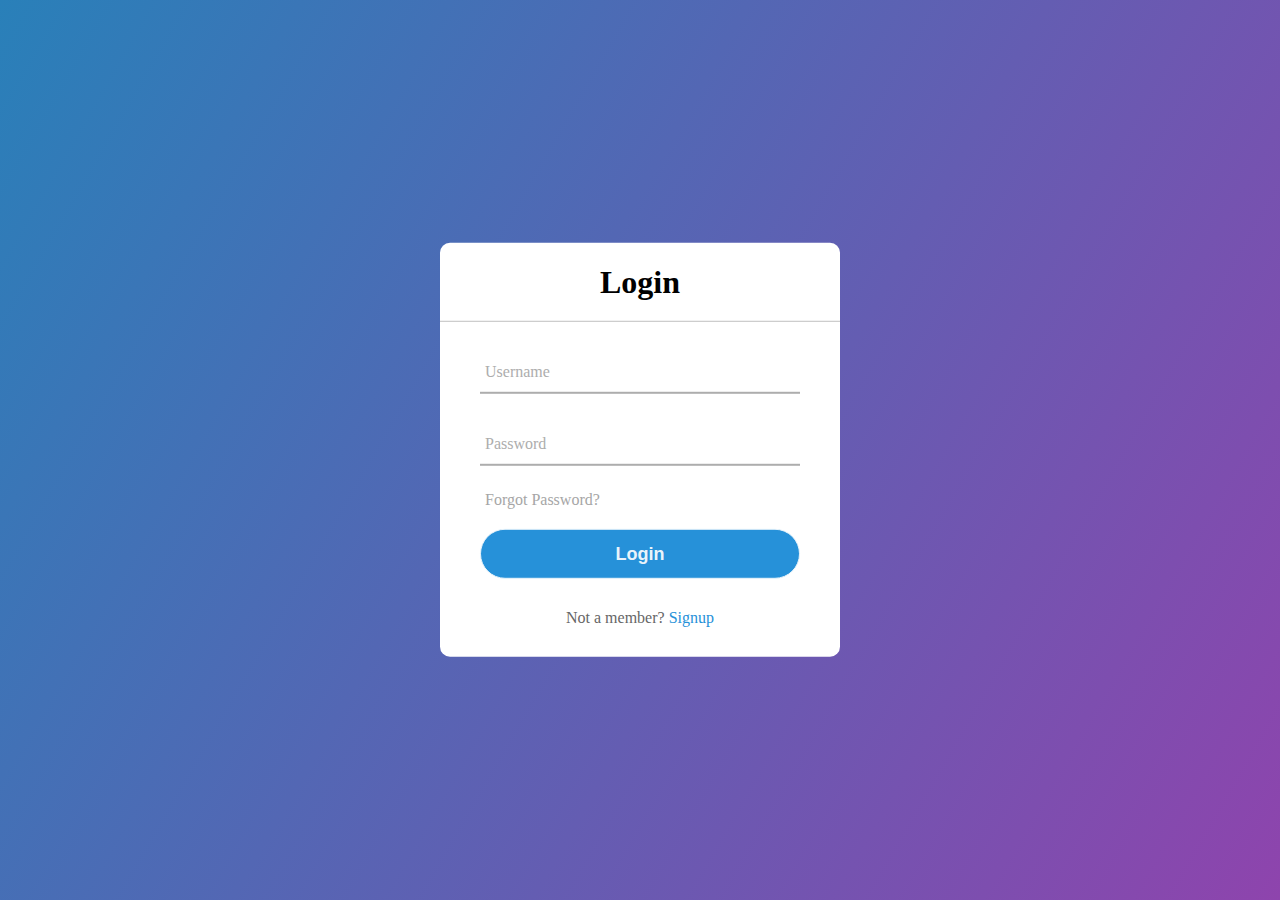
<file: index.html>
<!DOCTYPE html>
<html lang="en" dir="ltr">
    <head>
        <meta charset="UTF-8" />
        <title>Login Form</title>
        <link rel="stylesheet" href="Style1.css">
    </head>
    <body>
        <div class="center">
            <h1>Login</h1>
            <form method="post">
                <div class="txt_field">
                    <input type="text" required>
                    <span></span>
                    <label>Username</label>
                </div>
                <div class="txt_field">
                    <input type="password" required>
                    <span></span>
                    <label>Password</label>
                </div>
                <div class="pass">Forgot Password?</div>
                <input type="submit" value="Login">
                <div class="signup_link">
                  Not a member? <a href="#">Signup</a> 
                </div>      

            </form>
        </div>
    </body>





</html>
</file>
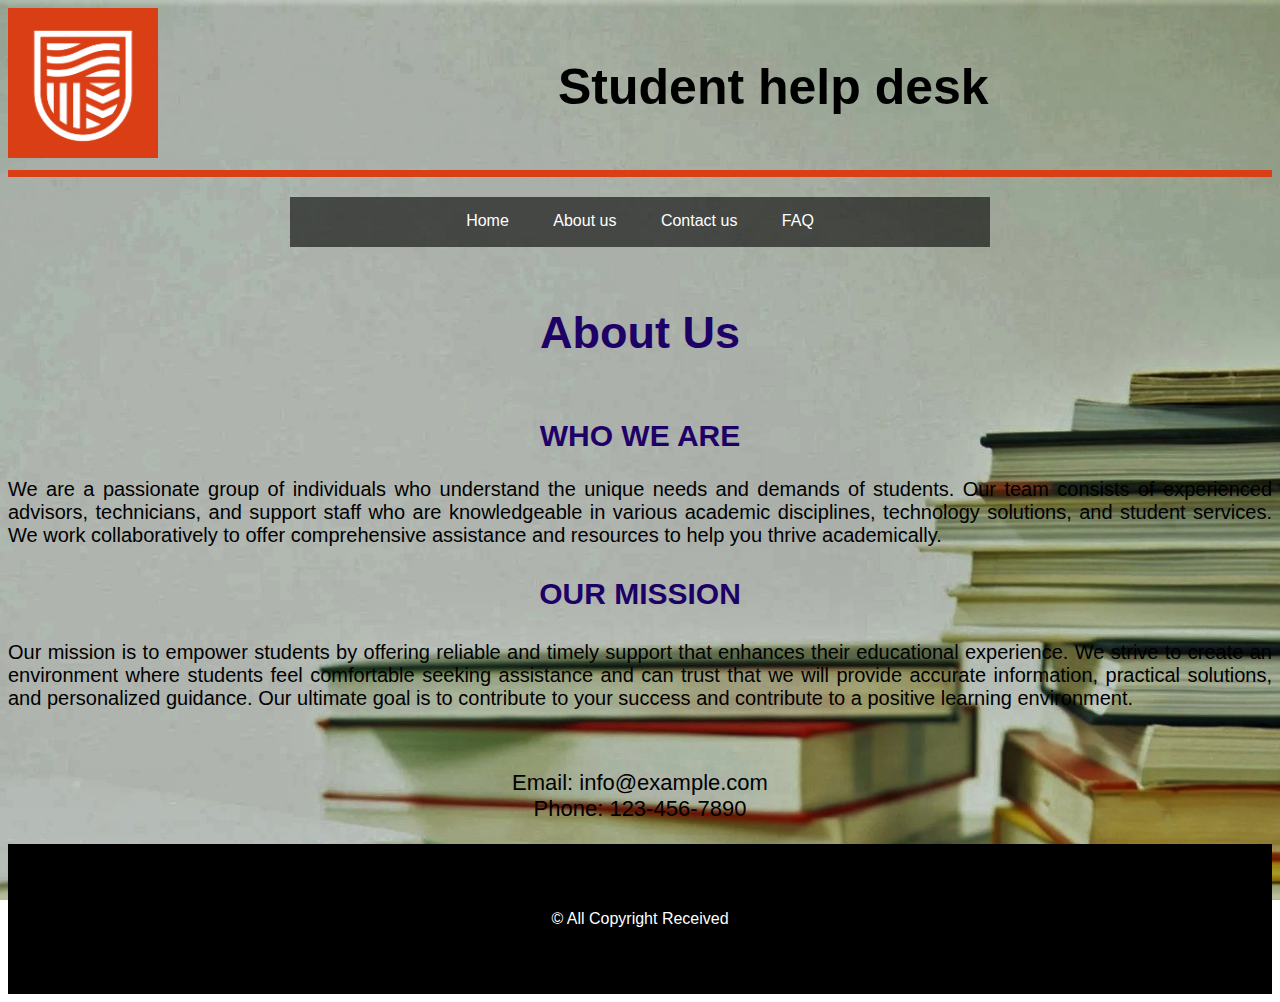
<file: aboutUS.html>
﻿<!DOCTYPE html>
<html>
<head>
    <title>About Us</title>
    
    <Link rel="stylesheet" href="aboutUS.css"

</head>
<body>
    <div class="container">
        <div class="i1">
            <img src="img/university logo.png" alt="university logo"> 
        </div>

        <div class="i2">
            <h1>Student help desk</h1>
        </div>
    </div>

    <hr>

    <center>
    <div class="menubar">
    
            <a href="Home.html">Home</a>
            <a href="#">About us</a>
            <a href="contactUS.html">Contact us</a>
            <a href="FAQ.html">FAQ</a>
    </div>
    </center>

</head>
<body>
    
       <h4>About Us</h4>
   
    <div class="paragraph">

        <h2>WHO WE ARE</h2>

    
        <p>We are a passionate group of individuals who understand the unique needs and demands of students.
            Our team consists of experienced advisors, technicians, and support staff who are knowledgeable in 
            various academic disciplines, technology solutions, and student services. We work collaboratively 
            to offer comprehensive assistance and resources to help you thrive academically.</p>

              

    <h3>OUR MISSION</h3>

    

        <p>Our mission is to empower students by offering reliable and timely support that enhances their 
            educational experience. We strive to create an environment where students feel comfortable seeking 
            assistance and can trust that we will provide accurate information, practical solutions, and personalized 
            guidance. Our ultimate goal is to contribute to your success and contribute to a positive learning environment.</p>







    </div><br>
   
   
 
   <div class="information">

    <p>Email: info@example.com<br>
    Phone: 123-456-7890</p>


   </div>
 


 
   

    <footer class="foot">
        <p>&copy; All Copyright Received</p>
    </footer>  


</body>
</html>
</file>
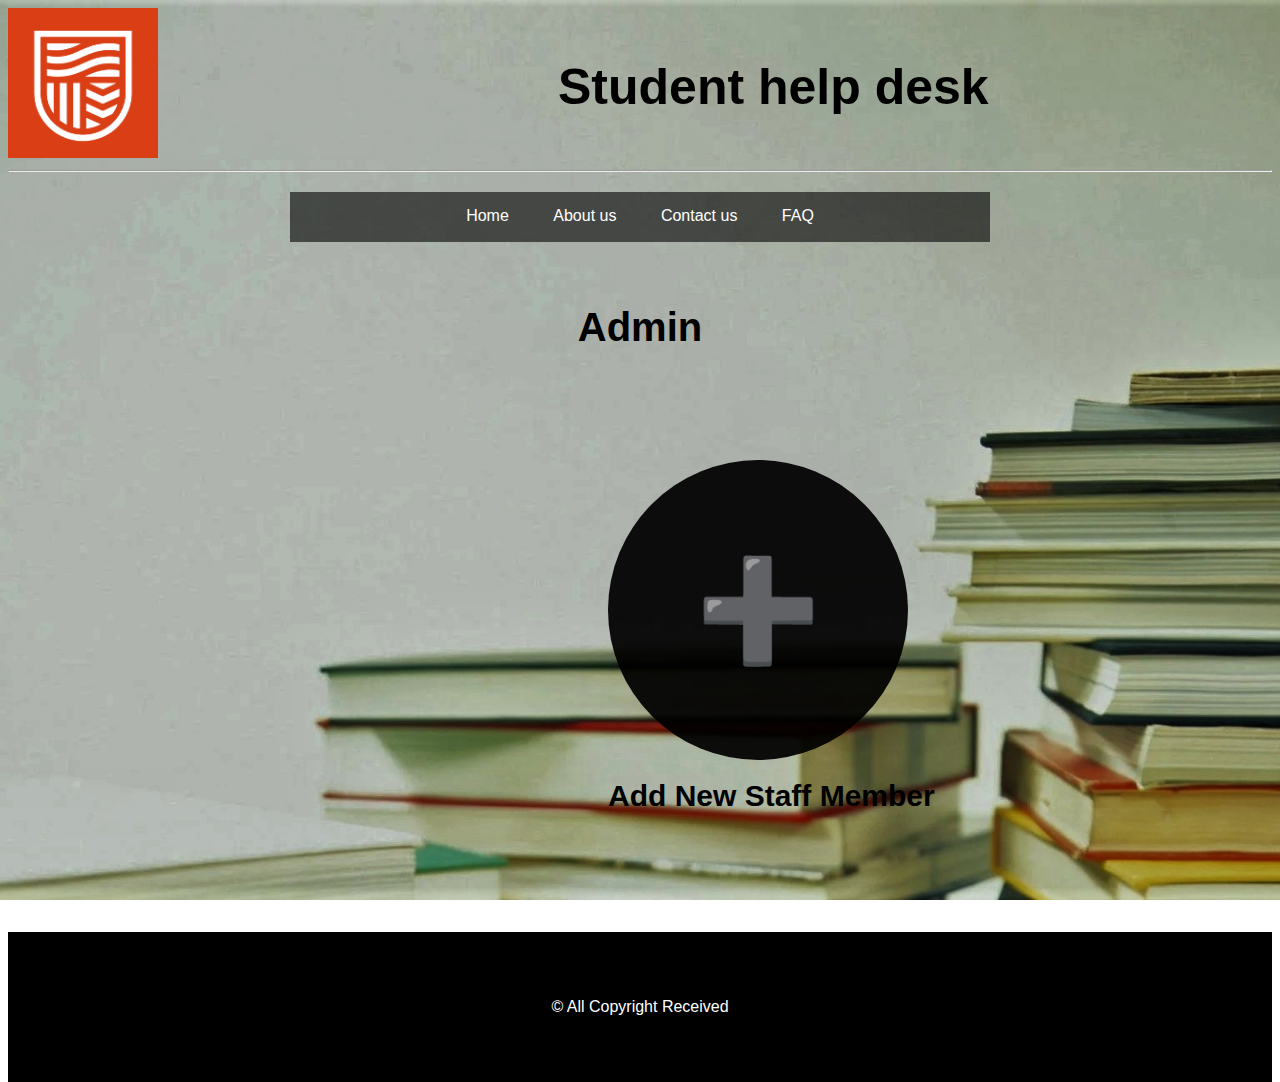
<file: admin main.html>
<!DOCTYPE html>
<html lang="en">
<head>
    <meta charset="UTF-8">
    <title>Admin page</title>
    
    <link rel="stylesheet" href="admin main.css">

</head>
<body>
    <div class="container">
        <div class="i1">
            <img src="img/university logo.png" alt="university logo">
        </div>

        <div class="i2">
            <h1>Student help desk</h1>
        </div>
    </div>

    <hr>

    <center>
    <div class="menubar">
    
            <a href="Home.html">Home</a>
            <a href="aboutUS.html">About us</a>
            <a href="contactUS.html">Contact us</a>
            <a href="FAQ.html">FAQ</a>
    </div>
    </center>

    <h4>Admin</h4>

    <div class="btnAndProfile">
        <div class="btn">
            <button type="submit" class="Tickets" id="addnewstaffmember" title="Add New Staff Member"><a href="staffadding page.php">➕</a></button>
          
            <div class="btnname">

                <h3 >
                    <a href="staffadding page.php" id="addnewstaffmember" target="_blank">Add New Staff Member</a>
                </h3>

            </div>
        </div>

    </div>

    <footer class="foot">
            <p>&copy; All Copyright Received</p>
    </footer>
    
</body>
</html>
</file>
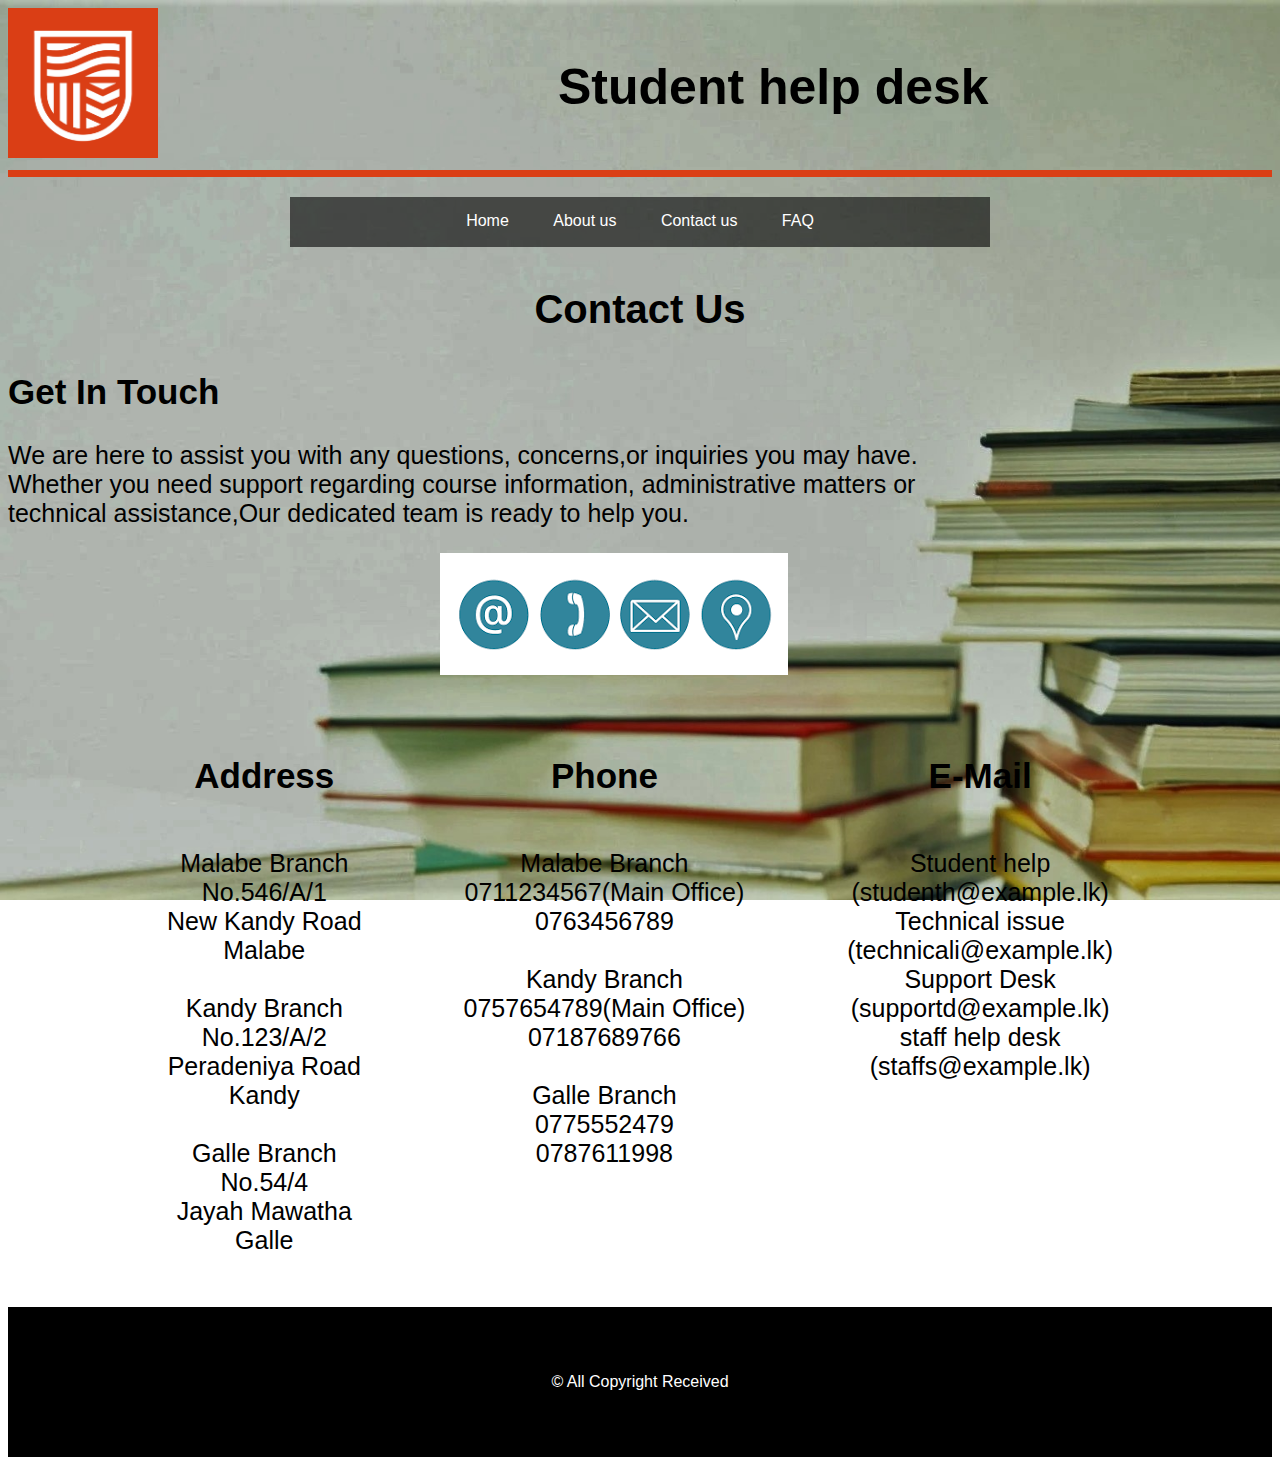
<file: contactUS.html>
﻿<!DOCTYPE html>
<html lang="en">
<head>
    <title>Get In Touch</title>
    
    <Link rel="stylesheet" href="./contactUS.css"

</head>
<body>
    <div class="container">
        <div class="i1">
            <img src="img/university logo.png" alt="university logo">
        </div>

        <div class="i2">
            <h1>Student help desk</h1>
        </div>
    </div>

    <hr>

    <center>
    <div class="menubar">
    
            <a href="Home.html">Home</a>
            <a href="aboutUS.html">About us</a>
            <a href="#">Contact us</a>
            <a href="FAQ.html">FAQ</a>
    </div>
    </center>

        <center>
           <h3>Contact Us</h3>
        </center>    
        <h2>Get In Touch</h1>
        <div class="i7">

            <p>We are here to assist you with any questions, concerns,or inquiries you may have.<br>
                Whether you need support regarding course information, administrative matters or <br>
                technical assistance,Our dedicated team is ready to help you.</p>
        </div>
            
          

<div class="imgage">

    <img src="img/download.png"  alt="download">

</div>
       
    <table id="Contact Us table">


        <div class="table">
    
        <tr>
            <th>Address</th>
            <th>Phone</th>
            <th>E-Mail</th>
        </tr>
    
            <td>
                Malabe Branch<br>
                No.546/A/1<br>
                New Kandy Road<br>
                Malabe<br><br>
                Kandy Branch<br>
                No.123/A/2<br>
                Peradeniya Road<br>
                Kandy<br><br>
                Galle Branch<br>
                No.54/4<br>
                Jayah Mawatha<br>
                Galle
            </td>
        
        
            <td>
                Malabe Branch<br>
                0711234567(Main Office)<br>
                0763456789<br><br>
                Kandy Branch<br>
                0757654789(Main Office)<br>
                07187689766<br><br>
                Galle Branch<br>
                0775552479<br>
                0787611998<br><br><br><br>
            </td>
        
             
            <td>
                Student help<br>
                (studenth@example.lk)<br>
                Technical issue<br>
                (technicali@example.lk)<br>
                Support Desk<br>
                (supportd@example.lk)<br>
                staff help desk<br>
                (staffs@example.lk)<br><br><br><br><br><br><br>
            </td>
        </div>

    </table> 

        <footer class="foot">
            <p>&copy; All Copyright Received</p>
        </footer>  

  
    
</body>
</html>
</file>
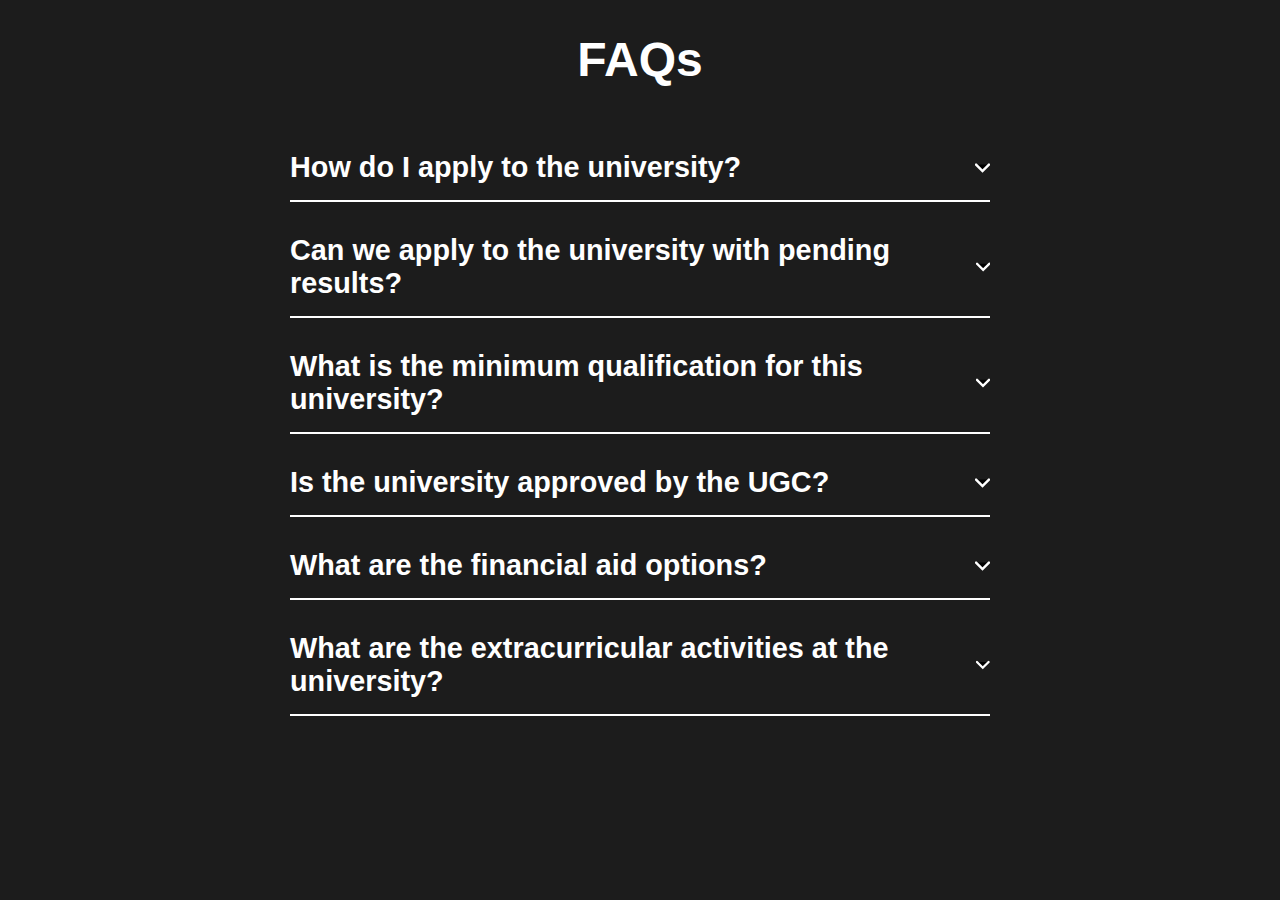
<file: FAQ.html>
<!DOCTYPE html>
<html lang="en">
<head>
    <meta charset="UTF-8">
    <meta http-equiv="X-UA-Compatible" content="IE=edge">
    <meta name="viewport" content="width=device-width, initial-scale=1.0">
    <title>FAQs Page</title>
    <link rel="stylesheet" href="FAQ.css">
</head>
<body>
    <section>
        <h2 class="title">FAQs</h2>

        <div class="faq">
            <div class="question">
                <h3>How do I apply to the university?</h3>

                <svg width="15" height="10" viewBox="0 0 42 25">
                    <path 
                        d="M3 3L21 21L39 3" 
                        stroke="white" 
                        stroke-width="7" 
                        stroke-linecap="round"/>
                </svg>

            </div>
            <div class="answer">
                <p>
                    To apply to this university, 
                    you will need to submit an application form, 
                    which can be found on the university's website. 
                    You will also need to submit official transcripts from your high school or college, 
                    as well as standardized test scores (such as the SAT or ACT).
                </p>
            </div>
        </div>

        <div class="faq">
            <div class="question">
                <h3>Can we apply to the university with pending results?</h3>

                <svg width="15" height="10" viewBox="0 0 42 25">
                    <path 
                        d="M3 3L21 21L39 3" 
                        stroke="white" 
                        stroke-width="7" 
                        stroke-linecap="round"/>
                </svg>

            </div>
            <div class="answer">
                <p>
                    Students can also apply with pending results and must ensure they meet the below-mentioned minimum points to proceed with the degree program.
                </p>
            </div>
        </div>

        <div class="faq">
            <div class="question">
                <h3>What is the minimum qualification for this university?</h3>

                <svg width="15" height="10" viewBox="0 0 42 25">
                    <path 
                        d="M3 3L21 21L39 3" 
                        stroke="white" 
                        stroke-width="7" 
                        stroke-linecap="round"/>
                </svg>

            </div>
            <div class="answer">
                <p>
                    Minimum of 3 "S" passes (covering Combined Mathematics and Physics) 
                    in G.C.E. A/L (Sri Lanka) in one and the same sitting or Minimum of 3 "C" passes (covering Mathematics and Physics) 
                    in G.C.E. A/L Cambridge or Edexcel in one and the same sitting, and a pass the Aptitude Test conducted by this university.
                </p>
            </div>
        </div>

        <div class="faq">
            <div class="question">
                <h3>Is the university approved by the UGC?</h3>

                <svg width="15" height="10" viewBox="0 0 42 25">
                    <path 
                        d="M3 3L21 21L39 3" 
                        stroke="white" 
                        stroke-width="7" 
                        stroke-linecap="round"/>
                </svg>

            </div>
            <div class="answer">
                <p>
                    We are a leading non-state degree-awarding institute approved by 
                    the University Grants Commission (UGC) under the Universities Act.
                </p>
            </div>
        </div>

        <div class="faq">
            <div class="question">
                <h3>What are the financial aid options?</h3>

                <svg width="15" height="10" viewBox="0 0 42 25">
                    <path 
                        d="M3 3L21 21L39 3" 
                        stroke="white" 
                        stroke-width="7" 
                        stroke-linecap="round"/>
                </svg>

            </div>
            <div class="answer">
                <p>
                    There are many financial aid options available to students who are attending university. 
                    These options include scholarships, grants, loans, and work-study programs. 
                    You can find more information about financial aid on the university's website or by contacting the financial aid office.
                </p>
            </div>
        </div>

        <div class="faq">
            <div class="question">
                <h3>What are the extracurricular activities at the university?</h3>

                <svg width="15" height="10" viewBox="0 0 42 25">
                    <path 
                        d="M3 3L21 21L39 3" 
                        stroke="white" 
                        stroke-width="7" 
                        stroke-linecap="round"/>
                </svg>

            </div>
            <div class="answer">
                <p>
                    Sport Council. Promotes sports and recreational activities. 
                    At this university, students engage in a wide range of sports, 
                    including cricket, rugby, volleyball, tennis, table tennis, badminton, chess, carom, and karate.
                </p>
            </div>
        </div>
        
    </section>
    <script src="FAQ.js"></script>

</body>
</html>
</file>
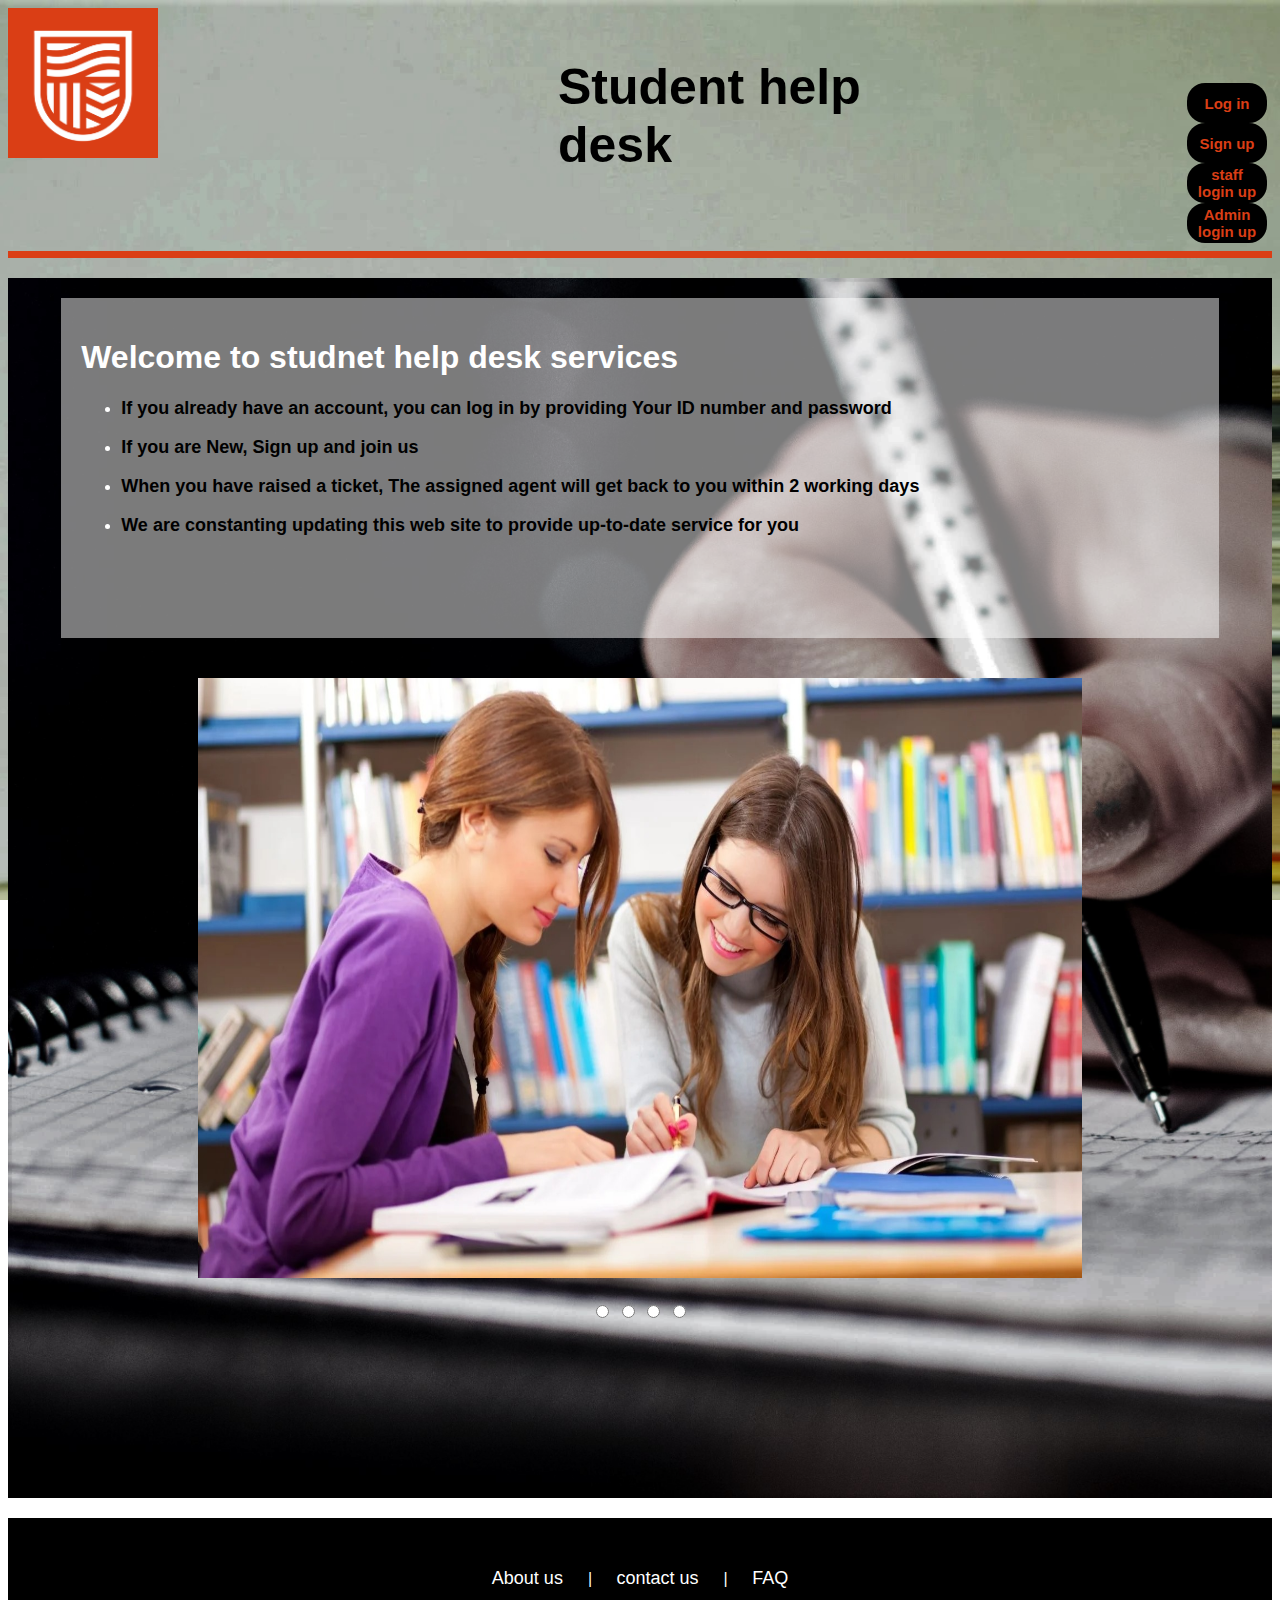
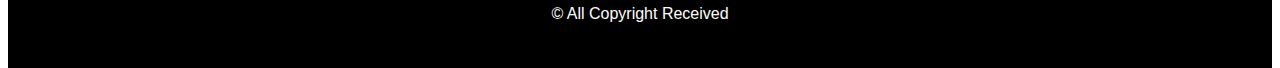
<file: Home.html>
<!DOCTYPE html>
<html lang="en">
<head>
    <title>Home page</title>
    
    <link rel="stylesheet" href="Home.css">
    
</head>
<body>
    <div class="container">
        <div class="i1">
            <img src="./img/university logo.png" alt="university logo">
        </div>

        <div class="i2">
            <h1>Student help desk</h1>
        </div>

        <div class="logAndSign">
            <button type="submit" id="login" title="Log in to Your account"><a href="index.html">Log in</a></button>
            <br>
            <button type="submit" id="Signup" title="New here? Sign up"><a href="index2.html">Sign up</a></button>
            <br>
            <button type="submit" id="Signup" title="New here? Sign up"><a href="index.html">staff login up</a></button>
            <br>
            <button type="submit" id="Signup" title="New here? Sign up"><a href="index.html">Admin login up</a></button>
            <br>
            
        </div>
    </div>

    <hr>

    <div class="homePageGuideline">
        <center>
            
            <div class="welcome">
                <h1>Welcome to studnet help desk services</h1>

                <ul>
                    <li>
                        <p>If you already have an account, you can log in by providing Your ID number and password</p>
                    </li>

                    <li>
                        <p>If you are New, Sign up and join us</p>
                    </li>

                    <li>
                        <p>When you have raised a ticket, The assigned agent will get back to you within 2 working days</p>
                    </li>
                    <li>
                        <p>We are constanting updating this web site to provide up-to-date service
                            for you
                        </p>
                    </li>
                </ul>
            </div>
            
            <div class="imageslider">
                <div class="images">
                    <img src="./img/student1.jpg" id="image" alt="picture" width="70%" height="600px">
                </div>
                <div class="slidebtns">
                    <input type="radio" name="btn" id="radio1" onclick="slide('pic1')">
                    <input type="radio" name="btn" id="radio2" onclick="slide('pic2')">
                    <input type="radio" name="btn" id="radio3" onclick="slide('pic3')">
                    <input type="radio" name="btn" id="radio4" onclick="slide('pic4')">
                </div>
            </div>

        </center>
    </div>


    <footer class="foot">

        <center>
            <nav>
                    <a href="aboutUS.html">About us </a> |
                    <a href="contactUS.html"> contact us </a> |
                    <a href="FAQ.html"> FAQ</a>
            </nav>
            
            <p>&copy; All Copyright Received</p>
        </center>
    </footer>

    <script src="SRC/home.js"></script>
</body>
</html>
</file>
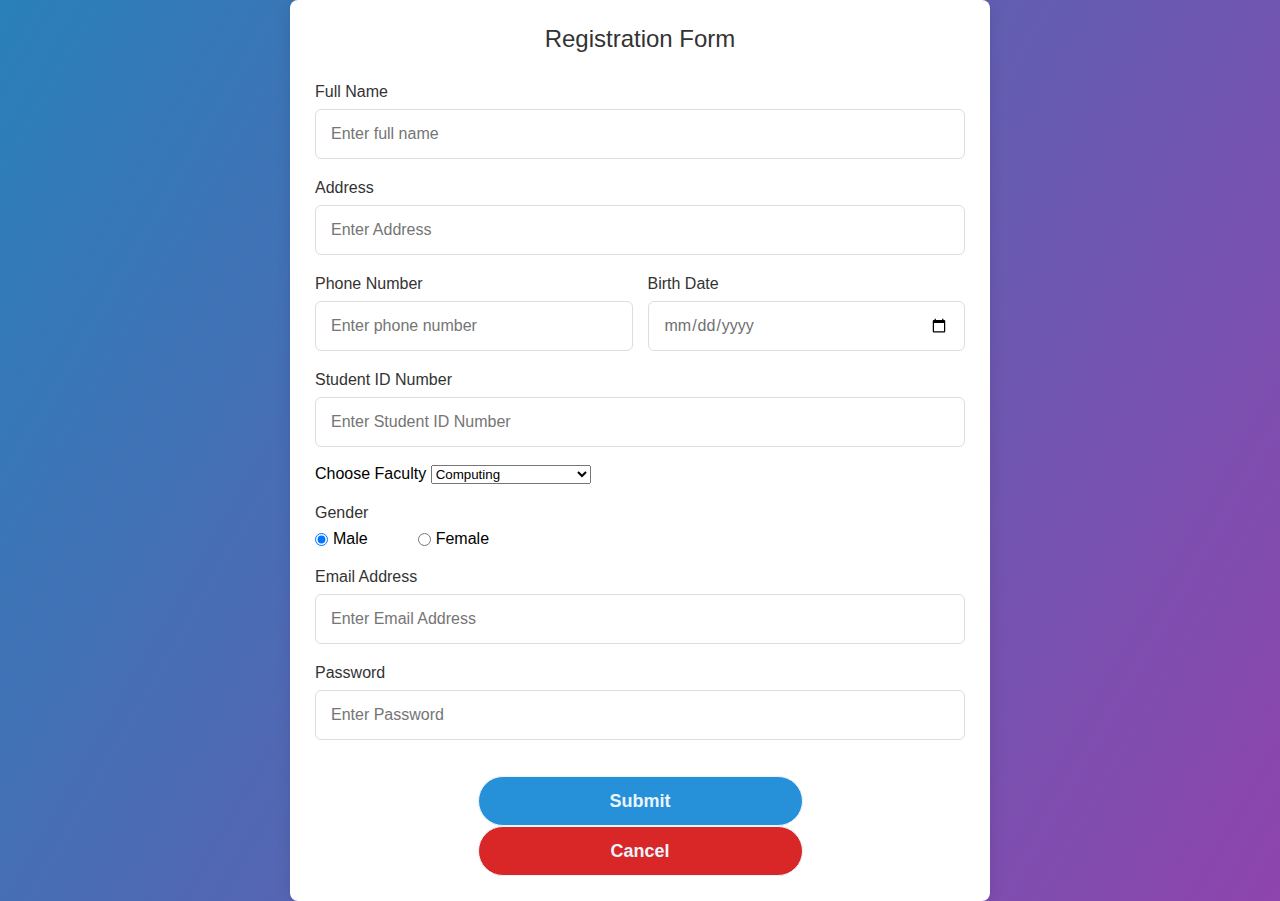
<file: index2.html>
<!DOCTYPE html>
<html lang="en">
<head>
    <meta charset="UTF-8">
    <meta http-equiv="X-UA-Compatible" content="IE=edge">
    <meta name="viewport" content="width=device-width, initial-scale=1.0">
    <title>Registration Form</title>
    <link rel="stylesheet" href="Style2.css" />
</head>
<body>
    <section class="container">
        <header>Registration Form</header>
        <form action="#" class="form">

            <div class="input-box">
                <label>Full Name</label>
                <input type="text" placeholder="Enter full name" required/>
            </div>

            <div class="input-box">
                <label>Address</label>
                <input type="text" placeholder="Enter Address" required/>
            </div>

            <div class="column">
                <div class="input-box">
                    <label>Phone Number</label>
                    <input type="text" placeholder="Enter phone number" required/>
                </div>
            
                <div class="input-box">
                    <label>Birth Date</label>
                    <input type="date" placeholder="Enter birth date" required/>
                </div>    
            </div>

            <div class="input-box">
                <label>Student ID Number</label>
                <input type="text" placeholder="Enter Student ID Number" required/>
            </div>
            <br>

            <label for="faculty">Choose Faculty</label>

            <select name="faculty" id="faculty">
              <option value="Computing">Computing</option>
              <option value="Engineering">Engineering</option>
              <option value="SLIIT Business School">SLIIT Business School</option>
              <option value="Humanities & Sciences">Humanities & Sciences</option>
              <option value="School of Architecture">School of Architecture</option>  
              <option value="Law">Law</option>
            </select>

            <div class="gender-box">
                <h3>Gender</h3>
                <div class="gender-option">
                    <div class="gender">
                        <input type="radio" id="check-male" name="gender" checked/>
                        <lable for="check">Male</lable>
                    </div>

                    <div class="gender">
                        <input type="radio" id="check-female" name="gender" />
                        <lable for="check">Female</lable>
                    </div>
                </div>
            </div>

            <div class="input-box">
                <label>Email Address</label>
                <input type="text" placeholder="Enter Email Address" required/>
            </div>

            <div class="input-box">
                <label>Password</label>
                <input type="password" placeholder="Enter Password" required/>
            </div> 
            <br><br>
            
            <center>
                <input type="submit" value="Submit">
                <input type="button" value="Cancel">
            </center>
                
        </form>
    </section>
</body>
</html>
</file>
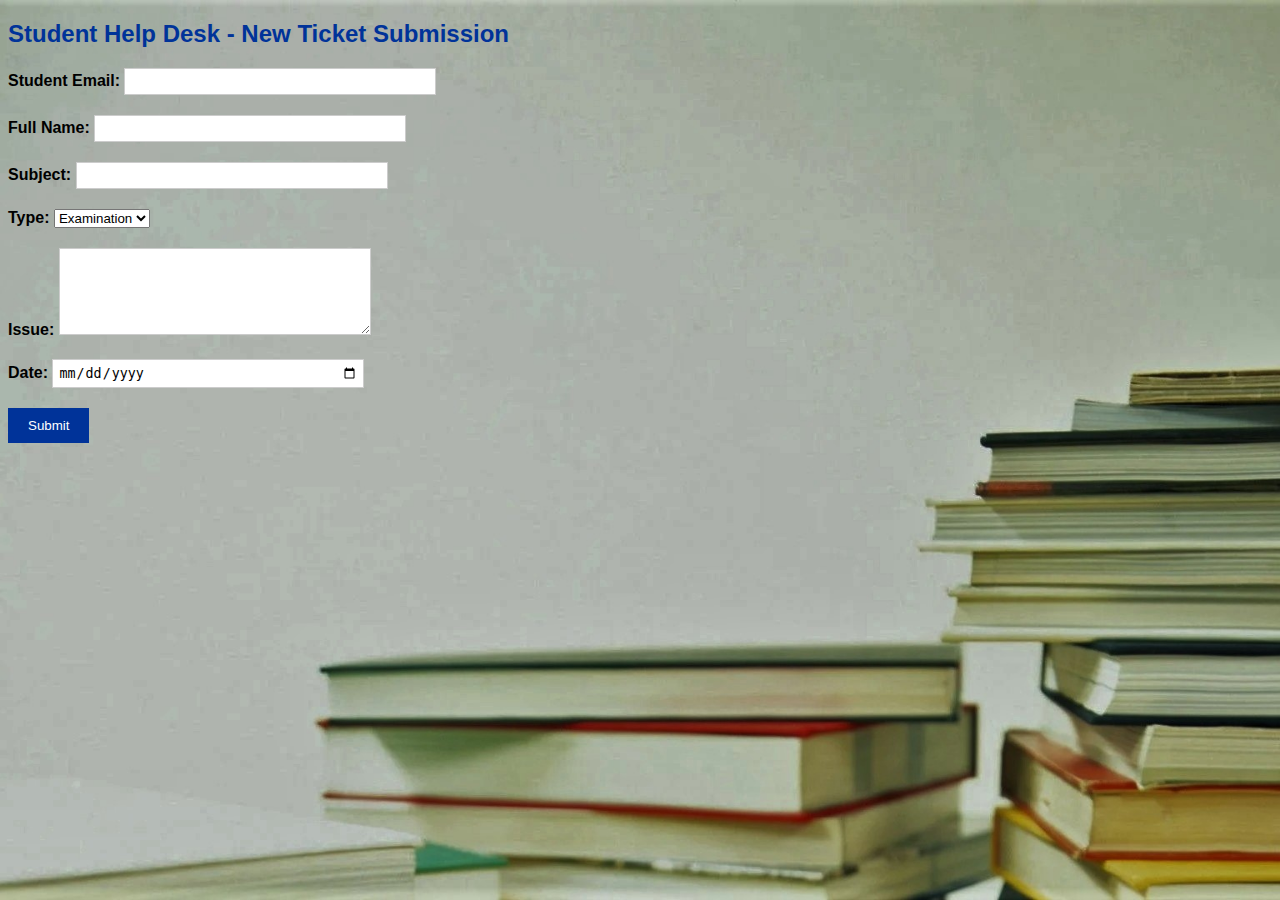
<file: NEWTICKET.HTML>
<!DOCTYPE html>
<html>
<head>
    <link rel="stylesheet" href="new ticket.css">
  <title>Student Help Desk - New Ticket Submission</title>
  
</head>
<body>
  <h2>Student Help Desk - New Ticket Submission</h2>
  
  <form action="submit_ticket.php" method="POST">
    <div class="form-group">
      <label for="id">Student Email:</label>
      <input type="email" id="email" name="email" required>
    </div>
    
    <div class="form-group">
      <label for="name">Full Name:</label>
      <input type="text" id="name" name="name" required>
    </div>
    
    <div class="form-group">
      <label for="subject">Subject:   </label>
      <input type="text" id="subject" name="subject" required>
    </div>
    
    <div class="form-group">
      <label for="type">Type:</label>
      <select name="type" id="type">
        <option value="">Examination</option>
        <option value="">Enrollment</option>
        <option value="">Technical</option>
      </select>
    </div>

    <div class="form-group">
      <label for="issue">Issue:</label>
      <textarea id="issue" name="issue" rows="5" required></textarea>
    </div>
    
    <div class="form-group">
      <label for="date">Date:</label>
      <input type="date" id="date" name="date" required>
    </div>
    
    <div class="form-group">
      <input type="submit" value="Submit" name="submitbtn">
    </div>
  </form>
</body>
</html>
</file>
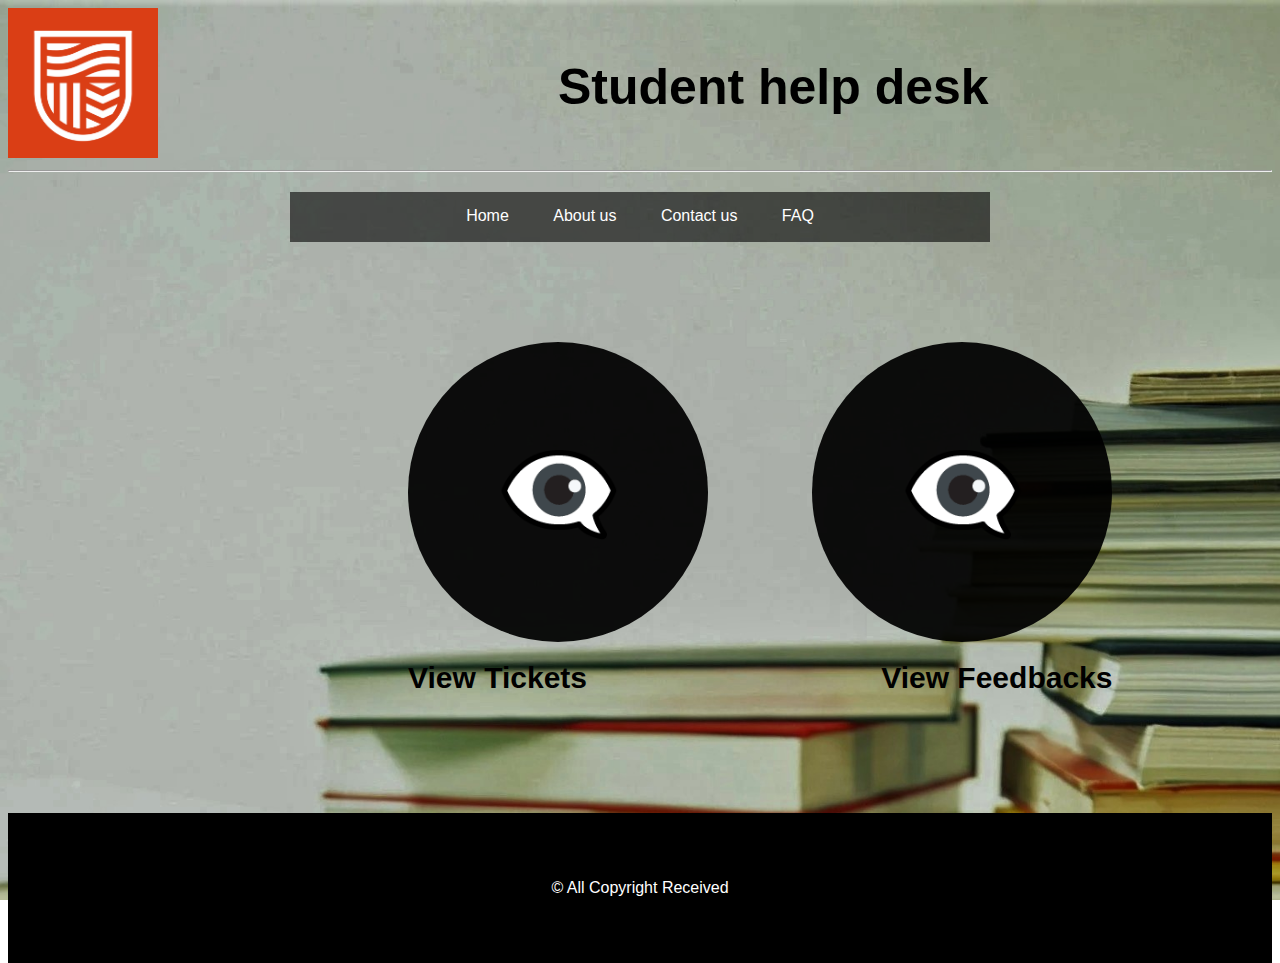
<file: staff main.html>
<!DOCTYPE html>
<html lang="en">
<head>

    <meta charset="UTF-8" >

    <title>Staff main page</title>
    
    <link rel="stylesheet" href="staff main.css">

</head>
<body>
    <div class="container">
        <div class="i1">
            <img src="img/university logo.png" alt="university logo">
        </div>

        <div class="i2">
            <h1>Student help desk</h1>
        </div>
    </div>

    <hr>

    <center>
    <div class="menubar">
    
            <a href="Home.html">Home</a>
            <a href="aboutUS.html">About us</a>
            <a href="contactUS.html">Contact us</a>
            <a href="FAQ.html">FAQ</a>
    </div>
    </center>



    <div class="btnAndProfile">
        <div class="btn">
            <button type="submit" class="Tickets" id="viewtickets" title="View Tickets"><a href="staff ticketing page.php">
                👁️‍🗨️</a></button>
            <button type="submit" class="Tickets" id="viewfeedbacks" title="View Feedbacks"><a href="viewFeedback.php">
                👁️‍🗨️</a></button>
            
          
            <div class="btnname">

                <h3>
                    <a href="staff ticketing page.php" id="viewtickets" target="_blank">View Tickets</a>
                    <a href="viewFeedback.php" id="viewfeedbacks" target="_blank">View Feedbacks</a>
                </h3>
            </div>
        </div>

    </div>

    <footer class="foot">
            <p>&copy; All Copyright Received</p>
    </footer>
    
</body>
</html>
</file>
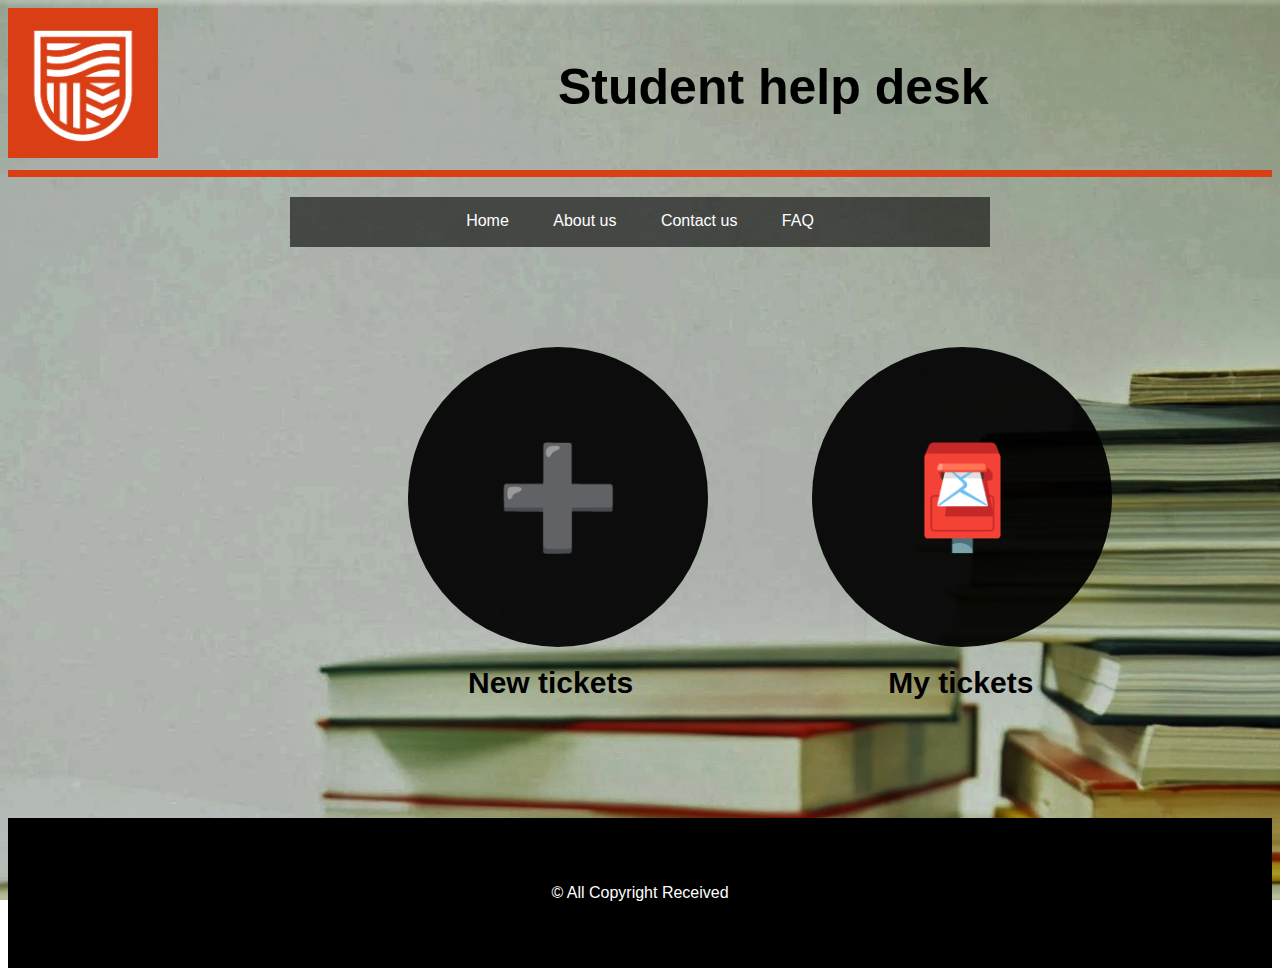
<file: student main.html>
<!DOCTYPE html>
<html lang="en">
<head>
    <meta charset="UTF-8">

    <title>Students main page</title>
    
    <link rel="stylesheet" href="student main.css">

</head>
<body>
    <div class="container">
        <div class="i1">
            <img src="img/university logo.png" alt="university logo">
        </div>

        <div class="i2">
            <h1>Student help desk</h1>
        </div>
    </div>

    <hr>

    <center>
    <div class="menubar">
    
            <a href="Home.html">Home</a>
            <a href="aboutUS.html">About us</a>
            <a href="contactUS.html">Contact us</a>
            <a href="FAQ.html">FAQ</a>
    </div>
    </center>

    <div class="btnAndProfile">
        <div class="btn">
            <button type="submit" class="Tickets" id="newtickets" title="raise a Tickets"><a href="NEWTICKET.HTML">
                ➕</a></button>
            <button type="submit" class="Tickets" id="myfeedbacks" title="my tickets"><a href="previous tickets.php">
                📮</a></button>
            
          
            <div class="btnname">

                <h3>
                    <a href="NEWTICKET.HTML" id="new" target="_blank">New tickets</a>
                    <a href="previous tickets.php" id="my" target="_blank">My tickets</a>
                </h3>
            </div>
        </div>

    </div>

    <footer class="foot">
            <center>
                <p>&copy; All Copyright Received</p>
            </center>
    </footer>
    
</body>
</html>
</file>
<file: Style1.css>
body
{
    margin: 0;
    padding: 0;
    font-family: montserrat;
    background: linear-gradient(120deg, #2980b9, #8e44ad);
    height: 100vh;
    overflow: hidden;
}
.center
{
    position: absolute;
    top: 50%;
    left: 50%;
    transform: translate(-50%,-50%);
    width: 400px;
    background: white;
    border-radius: 10px;

}
.center h1
{
    text-align: center;
    padding: 0 0 20px 0;
    border-bottom: 1px solid silver;
}
.center form
{
    padding: 0 40px;
    box-sizing: border-box;

}
form .txt_field
{
    position: relative;
    border-bottom: 2px solid #adadad;
    margin: 30px 0;
}
.txt_field input
{
    width: 100%;
    padding: 0 5px;
    height: 40px;
    font-size: 16px;
    border: none;
    background: none;
    outline: none;
}
.txt_field label
{
    position: absolute;
    top: 50%;
    left: 5px;
    color: #adadad;
    transform: translateY(-50%);
    font-size: 16px;
    pointer-events: none;
    transition: .5s;
} 
.txt_field span::before
{
    content: '';
    position: absolute;
    top: 40px;
    left: 0;
    width: 0%;
    height: 2px;
    background: #2691d9;
    transition: .5s;
}
.txt_field input:focus ~ label,
.txt_field input:valid ~ label
{
    top: -5px;
    color: #2691d9;
}
.txt_field input:focus ~ span::before,
.txt_field input:valid ~ span::before
{
    width: 100%;
}
.pass
{
   margin: -5px 0 20px 5px;
   color: #a6a6a6;
   cursor: pointer; 
}
.pass:hover
{
    text-decoration: underline;
}
input[type="submit"]
{
    width: 100%;
    height: 50px;
    border: 1px solid;
    background: #2691d9;
    border-radius: 25px;
    font-size: 18px;
    color: #e9f4fb;
    font-weight: 700;
    cursor: pointer;
    outline: none;
}   
input[type="submit"]:hover
{
    border-color: #2691d9;
    transition: .5s;
}
.signup_link
{
    margin: 30px 0;
    text-align: center;
    font-size: 16px;
    color: #666666;
}
.signup_link a
{
    color: #2691d9;
    text-decoration: none;
}
.signup_link a:hover
{
    text-decoration: underline;
}
</file>
<file: aboutUS.css>
body{

    background-image: url('img/bg1.jpg');
    background-size: cover;
    background-repeat: no-repeat;
    background-position: center;
    background-attachment: fixed;
    font-family: Arial, Helvetica, sans-serif;
}


.container{
    display: flex;
}

.i1 img{
    width: 150px;
    height: 150px;
    margin-right: 400px;
}

.i2 h1{
    margin-top: 50px;
    font-weight: bold;
    font-size: 50px;

}

.logAndSign{
  padding-left: 50px;
  padding-top: 75px;
  margin-left: 200px;
}

.logAndSign button{
    width: 80px;
    height:40px;
    background-color: black;
    border-style: none;
    font-weight: bold;
    font-size: 15px;
    border-radius: 18px;
    margin-right: 5px;
    margin-left: 40px;
}

.logAndSign button a{
    color: #DA3E15;
    text-decoration: none;
}

.logAndSign button:hover{
    
    background-color: #DA3E15;
    transition:background-color 0.4s;
}

.logAndSign button a:hover{
    color: black;
}

hr{
     background-color: #DA3E15;
     height: 7px;
     border: none;

}  

.menubar{
    background-color: rgba(0, 0, 0, 0.595);
    width: 700px;
    height: 20px;
    align-items: center;
    margin-top: 20px;
    padding-top: 15px;
    padding-bottom: 15px;


}

.menubar a{
    text-decoration: none;
    color: white;
    padding-left: 20px;
    padding-right: 20px;
    
}

.menubar a:hover{
    color: #DA3E15;
    transition: color 0.4s;
}




h2{

    text-align: center;
    font-size: 30px;
    color: rgb(30, 1, 103);
}  


h3{
    text-align: center;
    font-size: 30px;
    color: rgb(30, 1, 103);
}

h4{
    text-align: center;
    font-size: 45px;
    color: rgb(30, 1, 103);
}
   
  
.paragraph{

    color:black;
    text-align: justify;
    font-size: 20px;
    

}
.information{

    text-align: center;
    font-size: 22px;
} 

 
.foot{
    background-color: black;
    color:white;
    text-align:center;
    width: 100%;
    height: 100px;
    padding-top: 50px;
}

.foot nav a{
    text-align: center;
    font-size: large;
    padding-left: 20px;
    padding-right: 20px;
}

.foot nav a:hover{
    color: #DA3E15;
    transition: color 0.4s;
    cursor: pointer;
}
</file>
<file: admin main.css>
html{
    height: 100%;
}

body{
    background-image: url('img/bg1.jpg');
    background-size: cover;
    background-repeat: no-repeat;
    background-position: center;
    background-attachment: fixed;
    font-family: Arial, Helvetica, sans-serif;
}

.container{
    display: flex;
}

h4{
    font-size: 40px;
    text-align: center;
    padding: 10px;
    color:black;
}

.i1 img{
    width: 150px;
    height: 150px;
    margin-right: 400px;
}

.i2 h1{
    margin-top: 50px;
    font-weight: bold;
    font-size: 50px;

}

.logAndSign{
  padding-left: 50px;
  padding-top: 75px;
  margin-left: 200px;
}

.logAndSign button{
    width: 80px;
    height:40px;
    background-color: black;
    border-style: none;
    font-weight: bold;
    font-size: 15px;
    border-radius: 18px;
    margin-right: 5px;
    margin-left: 40px;
}

.logAndSign button a{
    color: #DA3E15;
    text-decoration: none;
}

.logAndSign button:hover{
    
    background-color: #DA3E15;
    transition:background-color 0.4s;
}

.logAndSign button a:hover{
    color: black;
}s

hr{
     background-color: #DA3E15;
     height: 7px;
     border: none;

}  

.menubar{
    background-color: rgba(0, 0, 0, 0.595);
    width: 700px;
    height: 20px;
    align-items: center;
    margin-top: 20px;
    padding-top: 15px;
    padding-bottom: 15px;


}

.menubar a{
    text-decoration: none;
    color: white;
    padding-left: 20px;
    padding-right: 20px;
    
}

.menubar a:hover{
    color: #DA3E15;
    transition: color 0.4s;
}

.btnAndProfile{
    display: flex;
    margin-top: 100px;
    justify-content: space-between;
    margin-bottom: 100px;

}

.homePageGuideline{
    background-image: url('./img/background.jpg');
    background-size: cover;
    width: 100%;
    height: 1200px;
    margin-top: 20px;
    margin-bottom: 20px;
    padding-top: 20px;
}

.welcome{
    background-color: rgba(255, 255, 255, 0.484);
    color: white;
    width: 90%;
    height: 300px;
    padding-top: 20px;
    padding-left: 20px;
    padding-bottom: 20px;
    
}

.welcome h1{
    text-align: start;
}

.welcome li p{
    color: black;
    text-align: start;
    font-weight: bold;
    font-size: large;
}

.imageslider{
    margin-top: 40px;
}

.images{
    margin-bottom: 20px;
}

.profile{
    width: 250px;
    height: 270px;
    background-color: rgba(0, 0, 0, 0.818);
    color: white;
    padding-top: 50px;
    padding-bottom: 50px;
}
    
.btn{
    margin-left: 500px;
}

.btn button{
    width: 300px;
    height: 300px;
    border: none;
    background-color: rgba(0, 0, 0, 0.932);
    border-radius: 200px;
    margin-left: 100px;
    font-size: 100px;
    cursor: pointer;
}

.Tickets a{
    text-decoration: none;
}

.btn button:hover{
    background-color: #DA3E15;
    transition:background-color 0.4s;
}

.btnname{
    display: flex;
    justify-content: center;
    margin-left: 100px;
}

.btnname a{
    color: black;
    font-weight: bold;
    font-size: 30px;
    text-decoration: none;

}

.btnname a:hover{
    color: #DA3E15;
    transition:color 0.4s;
}

#newtikname{
    padding-right: 270px ;
}

.respondingArea{
    background-color: rgba(0, 0, 0, 0.932);
    color: white;
    width: 700px;
    height: 900px;
    padding: 30px 30px 30px 30px;
    margin-top: 20px;
    margin-bottom: 20px;
}

.studentDetails{
    text-align: start;
}

.Question{

    text-align: start;
    font-size: large;
    font-weight: bold;
    margin-top: 100px;
}

.answer{
    text-align: start;
    font-size: large;
    font-weight: bold;
    margin-top: 100px;
}

#Response{
    background-color: black;
    width: 80%;
    border-color: #DA3E15;
    color: white;
    padding:20px 20px 20px 20px;
}

.Responsebtn{
    margin-top: 70px;
}

.Responsebtn button{
    height: 62px;
    width: 100px;
    color: black;
    background-color: #DA3E15;
    border-style: none;
    border-radius: 30px;
    font-weight: bold;
    font-family: Arial, sans-serif;
    font-size: 20px;
    margin-right: 75px;
}

.Responsebtn button:hover{
    background-color: rgb(187, 51, 17);
    transition:background-color 0.4s;
}

.Responsebtn button:active{
    background-color: white;
    color: black;
}

.foot{
    background-color: black;
    color: white;
    width: 100%;
    height: 100px;
    padding-top: 50px;
    text-align: center;
}

.foot nav a{
    text-align: center;
    font-size: large;
    padding-left: 20px;
    padding-right: 20px;
}

.foot nav a:hover{
    color: #DA3E15;
    transition: color 0.4s;
    cursor: pointer;
}
</file>
<file: contactUS.css>
body{

    background-image: url('img/bg1.jpg');
    background-size: cover;
    background-repeat: no-repeat;
    background-position: center;
    background-attachment: fixed;
    font-family: Arial, Helvetica, sans-serif;
}
    

.container{
    display: flex;
}

.i1 img{
    width: 150px;
    height: 150px;
    margin-right: 400px;
}

.i2 h1{
    margin-top: 50px;
    font-weight: bold;
    font-size: 50px;

}

.logAndSign{
  padding-left: 50px;
  padding-top: 75px;
  margin-left: 200px;
}

.logAndSign button{
    width: 80px;
    height:40px;
    background-color: black;
    border-style: none;
    font-weight: bold;
    font-size: 15px;
    border-radius: 18px;
    margin-right: 5px;
    margin-left: 40px;
}

.logAndSign button a{
    color: #DA3E15;
    text-decoration: none;
}

.logAndSign button:hover{
    
    background-color: #DA3E15;
    transition:background-color 0.4s;
}

.logAndSign button a:hover{
    color: black;
}

hr{
     background-color: #DA3E15;
     height: 7px;
     border: none;

}  

.menubar{
    background-color: rgba(0, 0, 0, 0.595);
    width: 700px;
    height: 20px;
    align-items: center;
    margin-top: 20px;
    padding-top: 15px;
    padding-bottom: 15px;


}

.menubar a{
    text-decoration: none;
    color: white;
    padding-left: 20px;
    padding-right: 20px;
    
}

.menubar a:hover{
    color: #DA3E15;
    transition: color 0.4s;
}

h2{
    color:black;
    text-align: justify;
    font-size: 35px;
    
}

.imgage{

    width: 400px;
    height: 200px;
    margin-left: auto;
    margin-right: auto;
    
}

h3{

    color: black;
    font-size: 40px;
    font-weight: bold;
}

   
  

.i7{

    color: black;
    text-align: justify;
    font-size: 25px;
    

}
  
th{
    
    color: black;
    font-size: 35px;   
    font-weight: bolder;
    
}

td{

    text-align:center;
    font-size: 25px;
    color:black ;
    padding: 50px;

   
}


table{


   margin-left: auto;
   margin-right: auto;

    

}

 
.foot{
    background-color: black;
    color:white;
    text-align:center;
    width: 100%;
    height: 100px;
    padding-top: 50px;
}

.foot nav a{
    text-align: center;
    font-size: large;
    padding-left: 20px;
    padding-right: 20px;
}

.foot nav a:hover{
    color: #DA3E15;
    transition: color 0.4s;
    cursor: pointer;
}
</file>
<file: FAQ.css>
*{
    margin: 0;
    padding: 0;
    box-sizing: border-box;
}
body
{
    font-family: "Quicksand", sans-serif;
    background: #1c1c1c;
    color: #fff;
}
section
{
    min-height: 100vh;
    width: 80%;
    margin: 0 auto;
    display: flex;
    flex-direction: column;
    align-items: center;
}
.title
{
    font-size: 3rem;
    margin: 2rem 0rem;
}
.faq
{
    max-width: 700px;
    margin-top: 2rem;
    padding-bottom: 1rem;
    border-bottom: 2px solid #fff;
    cursor: pointer;
}
.question
{
    display: flex;
    justify-content: space-between;
    align-items: center;
}
.question h3
{
    font-size: 1.8rem;
}
.answer
{
    max-height: 0;
    overflow: hidden;
    transition: max-height 1.4s ease;
}
.answer p
{
    padding-top: 1rem;
    line-height: 1.6;
    font-size: 1.4rem;
}
.faq.active .answer
{
    max-height: 300px;
}
</file>
<file: Home.css>
html{
    height: 100%;
}

body{
    background-image: url('./img/bg1.jpg');
    background-size: cover;
    background-repeat: no-repeat;
    background-position: center;
    background-attachment: fixed;
    font-family: Arial, Helvetica, sans-serif;
}

.container{
    display: flex;
}

.i1 img{
    width: 150px;
    height: 150px;
    margin-right: 400px;
}

.i2 h1{
    margin-top: 50px;
    font-weight: bold;
    font-size: 50px;

}

.logAndSign{
    padding-left: 50px;
    padding-top: 75px;
    margin-left: 200px;
}

.logAndSign button{
    width: 80px;
    height:40px;
    background-color: black;
    border-style: none;
    font-weight: bold;
    font-size: 15px;
    border-radius: 18px;
    margin-right: 5px;
    margin-left: 40px;
}

.logAndSign button a{
    color: #DA3E15;
    text-decoration: none;
}

.logAndSign button:hover{
    
    background-color: #DA3E15;
    transition:background-color 0.4s;
}

.logAndSign button a:hover{
    color: black;
}

hr{
    background-color: #DA3E15;
    height: 7px;
    border: none;
}

.homePageGuideline{
    background-image: url('./img/background.jpg');
    background-size: cover;
    width: 100%;
    height: 1200px;
    margin-top: 20px;
    margin-bottom: 20px;
    padding-top: 20px;
}

.welcome{
    background-color: rgba(255, 255, 255, 0.484);
    color: white;
    width: 90%;
    height: 300px;
    padding-top: 20px;
    padding-left: 20px;
    padding-bottom: 20px;
    
}

.welcome h1{
    text-align: start;
}

.welcome li p{
    color: black;
    text-align: start;
    font-weight: bold;
    font-size: large;
}

.imageslider{
    margin-top: 40px;
}

.images{
    margin-bottom: 20px;
}

.foot{
    background-color: black;
    color: white;
    width: 100%;
    height: 100px;
    padding-top: 50px;
}

.foot nav a{
    color: white;
    text-align: center;
    font-size: large;
    text-decoration: none;
    padding-left: 20px;
    padding-right: 20px;
}

.foot nav a:hover{
    color: #DA3E15;
    transition: color 0.4s;
    cursor: pointer;
}
</file>
<file: Style2.css>
*{
    margin: 0;
    padding: 0;
    box-sizing: border-box;
    font-family: "Poppins", sans-serif;
}
body
{
    min-height: 100vh;
    display: flex;
    align-items: center;
    justify-content: center;
    background: linear-gradient(120deg, #2980b9, #8e44ad);
}
.container
{
    position: relative;
    max-width: 700px;
    width: 100%;
    width: 100%;
    background: #fff;
    padding: 25px;
    border-radius: 8px;
    box-shadow: 0 0 15px rgba(0, 0, 0, 0.1);
}
.container header
{
    font-size: 1.5rem;
    color: #333;
    font-weight: 500;
    text-align: center;
}
.container .form
{
    margin-top: 30px;
}
.form .input-box
{
    width: 100%;
    margin-top: 20px;
}
.input-box label
{
    color: #333;
}
.form .input-box input
{
    position: relative;
    height: 50px;
    width: 100%;
    outline: none;
    font-size: 1rem;
    color: #707070;
    margin-top: 8px;
    border: 1px solid #ddd;
    border-radius: 6px;
    padding: 0 15px;
}
.form .column
{
    display: flex;
    column-gap: 15px;
}
.form .gender-box
{
    margin-top: 20px;
}
.gender-box h3
{
    color:#333;
    font-size: 1rem;
    font-weight: 400;
    margin-bottom: 8px;
}
.form :where(.gender-option, .gender)
{
    display: flex;
    align-items: center;
    column-gap: 50px;
    flex-wrap: wrap;
}
.form .gender
{
    column-gap: 5px;
}
.form :where(.gender input, .gender label)
{
    cursor: pointer;
}
.address :where(input, .select-box)
{
    margin-top: 15px;
}
.select-box select
{
    height: 100%;
    width: 100%;
    outline: none;
    border: none;
    color: #707070;
    font-size: 1rem;
}
/*Submit Button
.form button
{
    height: 55px;
    width: 50%;
    color:#fff;
    font-size: 1rem;
    font-weight: 400;
    border: none;
    margin-top: 30px;
    cursor: pointer;
    border-radius: 6px;
    transition: all 0.2s ease;
    background-color: #2980b9;
}
.form button:hover
{
    background-color: #8e44ad;
}
*/


input[type="submit"]
{
    width: 50%;
    height: 50px;
    border: 1px solid;
    background: #2691d9;
    border-radius: 25px;
    font-size: 18px;
    color: #e9f4fb;
    font-weight: 700;
    cursor: pointer;
    outline: none;
}   
input[type="submit"]:hover
{
    border-color: #2691d9;
    transition: .5s;
}

input[type="button"]
{
    width: 50%;
    height: 50px;
    border: 1px solid;
    background: #d92626;
    border-radius: 25px;
    font-size: 18px;
    color: #e9f4fb;
    font-weight: 700;
    cursor: pointer;
    outline: none;
}   
input[type="button"]:hover
{
    border-color: #d92626;
    transition: .5s;
}


/* Responsive */
@media screen and (max-width: 500px)
{
    .form .column
    {
        flex-wrap: wrap;
    }
    .form :where(.gender-option, .gender)
    {
        row-gap: 15px;
    }
}
</file>
<file: new ticket.css>
body {
    background-image: url('img/bg1.jpg');
    background-size: cover;
    background-repeat: no-repeat;
    background-position: center;
    background-attachment: fixed;
    font-family: Arial, sans-serif;
  }
  
  h2 {
    color: #003399;
  }
  
  .form-group {
    margin-bottom: 20px;
  }
  
  label {
    font-weight: bold;
  }
  
  input[type="email"],
  input[type="text"],
  textarea,
  input[type="date"] {
    width: 300px;
    padding: 5px;
    border: 1px solid #ccc;
  }
  
  textarea {
    resize: vertical;
  }
  
  input[type="submit"] {
    background-color: #003399;
    color: #fff;
    padding: 10px 20px;
    border: none;
    cursor: pointer;
  }
  
  input[type="submit"]:hover {
    background-color: #002b80;
  }
</file>
<file: staff main.css>
html{
    height: 100%;
}

body{
    background-image: url('img/bg1.jpg');
    background-size: cover;
    background-repeat: no-repeat;
    background-position: center;
    background-attachment: fixed;
    font-family: Arial, Helvetica, sans-serif;
}

.container{
    display: flex;
}


.i1 img{
    width: 150px;
    height: 150px;
    margin-right: 400px;
}

.i2 h1{
    margin-top: 50px;
    font-weight: bold;
    font-size: 50px;

}

.logAndSign{
  padding-left: 50px;
  padding-top: 75px;
  margin-left: 200px;
}

.logAndSign button{
    width: 80px;
    height:40px;
    background-color: black;
    border-style: none;
    font-weight: bold;
    font-size: 15px;
    border-radius: 18px;
    margin-right: 5px;
    margin-left: 40px;
}

.logAndSign button a{
    color: #DA3E15;
    text-decoration: none;
}

.logAndSign button:hover{
    
    background-color: #DA3E15;
    transition:background-color 0.4s;
}

.logAndSign button a:hover{
    color: black;
}s

hr{
     background-color: #DA3E15;
     height: 7px;
     border: none;

}  

.menubar{
    background-color: rgba(0, 0, 0, 0.595);
    width: 700px;
    height: 20px;
    align-items: center;
    margin-top: 20px;
    padding-top: 15px;
    padding-bottom: 15px;


}

.menubar a{
    text-decoration: none;
    color: white;
    padding-left: 20px;
    padding-right: 20px;
    
}

.menubar a:hover{
    color: #DA3E15;
    transition: color 0.4s;
}

.btnAndProfile{
    display: flex;
    margin-top: 100px;
    justify-content: space-between;
    margin-bottom: 100px;

}

.homePageGuideline{
    background-image: url('./img/background.jpg');
    background-size: cover;
    width: 100%;
    height: 1200px;
    margin-top: 20px;
    margin-bottom: 20px;
    padding-top: 20px;
}

.welcome{
    background-color: rgba(255, 255, 255, 0.484);
    color: white;
    width: 90%;
    height: 300px;
    padding-top: 20px;
    padding-left: 20px;
    padding-bottom: 20px;
    
}

.welcome h1{
    text-align: start;
}

.welcome li p{
    color: black;
    text-align: start;
    font-weight: bold;
    font-size: large;
}

.imageslider{
    margin-top: 40px;
}

.images{
    margin-bottom: 20px;
}

.profile{
    width: 250px;
    height: 270px;
    background-color: rgba(0, 0, 0, 0.818);
    color: white;
    padding-top: 50px;
    padding-bottom: 50px;
}
    
.btn{
    margin-left: 300px;
}

.btn button{
    width: 300px;
    height: 300px;
    border: none;
    background-color: rgba(0, 0, 0, 0.932);
    border-radius: 200px;
    margin-left: 100px;
    font-size: 100px;
    cursor: pointer;
}

.Tickets a{
    text-decoration: none;
}

.btn button:hover{
    background-color: #DA3E15;
    transition:background-color 0.4s;
}

.btnname h3{
    display: flex;
    justify-content: space-between;
    margin-left: 100px;
}
.btnname h4{
    display: flex;
    justify-content:right;
    margin-left: 100px;
}

.btnname a{
    color: black;
    font-weight: bold;
    font-size: 30px;
    text-decoration: none;

}

.btnname a:hover{
    color: #DA3E15;
    transition:color 0.4s;
}

#newtikname{
    padding-right: 270px ;
}

.respondingArea{
    background-color: rgba(0, 0, 0, 0.932);
    color: white;
    width: 700px;
    height: 900px;
    padding: 30px 30px 30px 30px;
    margin-top: 20px;
    margin-bottom: 20px;
}

.studentDetails{
    text-align: start;
}

.Question{

    text-align: start;
    font-size: large;
    font-weight: bold;
    margin-top: 100px;
}

.answer{
    text-align: start;
    font-size: large;
    font-weight: bold;
    margin-top: 100px;
}

#Response{
    background-color: black;
    width: 80%;
    border-color: #DA3E15;
    color: white;
    padding:20px 20px 20px 20px;
}

.Responsebtn{
    margin-top: 70px;
}

.Responsebtn button{
    height: 62px;
    width: 100px;
    color: black;
    background-color: #DA3E15;
    border-style: none;
    border-radius: 30px;
    font-weight: bold;
    font-family: Arial, sans-serif;
    font-size: 20px;
    margin-right: 75px;
}

.Responsebtn button:hover{
    background-color: rgb(187, 51, 17);
    transition:background-color 0.4s;
}

.Responsebtn button:active{
    background-color: white;
    color: black;
}

.foot{
    background-color: black;
    color: white;
    width: 100%;
    height: 100px;
    padding-top: 50px;
    text-align: center;
}

.foot nav a{
    text-align: center;
    font-size: large;
    padding-left: 20px;
    padding-right: 20px;
}

.foot nav a:hover{
    color: #DA3E15;
    transition: color 0.4s;
    cursor: pointer;
}
</file>
<file: student main.css>
html{
    height: 100%;
}

body{
    background-image: url('img/bg1.jpg');
    background-size: cover;
    background-repeat: no-repeat;
    background-position: center;
    background-attachment: fixed;
    font-family: Arial, Helvetica, sans-serif;
}

.container{
    display: flex;
}


.i1 img{
    width: 150px;
    height: 150px;
    margin-right: 400px;
}

.i2 h1{
    margin-top: 50px;
    font-weight: bold;
    font-size: 50px;

}

hr{
     background-color: #DA3E15;
     height: 7px;
     border: none;

}  

.menubar{
    background-color: rgba(0, 0, 0, 0.595);
    width: 700px;
    height: 20px;
    align-items: center;
    margin-top: 20px;
    padding-top: 15px;
    padding-bottom: 15px;


}

.menubar a{
    text-decoration: none;
    color: white;
    padding-left: 20px;
    padding-right: 20px;
    
}

.menubar a:hover{
    color: #DA3E15;
    transition: color 0.4s;
}

.btnAndProfile{
    display: flex;
    margin-top: 100px;
    justify-content: space-between;
    margin-bottom: 100px;

}
 
.btn{
    margin-left: 300px;
}

.btn button{
    width: 300px;
    height: 300px;
    border: none;
    background-color: rgba(0, 0, 0, 0.932);
    border-radius: 200px;
    margin-left: 100px;
    font-size: 100px;
    cursor: pointer;
}

.Tickets a{
    text-decoration: none;
}

.btn button:hover{
    background-color: #DA3E15;
    transition:background-color 0.4s;
}


.btnname h3 a{
    color: black;
    font-weight: bold;
    font-size: 30px;
    text-decoration: none;
}

#new{
    margin-left: 160px;
}

#my{
    margin-left: 250px;
}

.btnname a:hover{
    color: #DA3E15;
    transition:color 0.4s;
}

.foot{
    background-color: black;
    color: white;
    width: 100%;
    height: 100px;
    padding-top: 50px;
    text-align: center;
}

.foot nav a{
    text-align: center;
    font-size: large;
    padding-left: 20px;
    padding-right: 20px;
}

.foot nav a:hover{
    color: #DA3E15;
    transition: color 0.4s;
    cursor: pointer;
}
</file>
